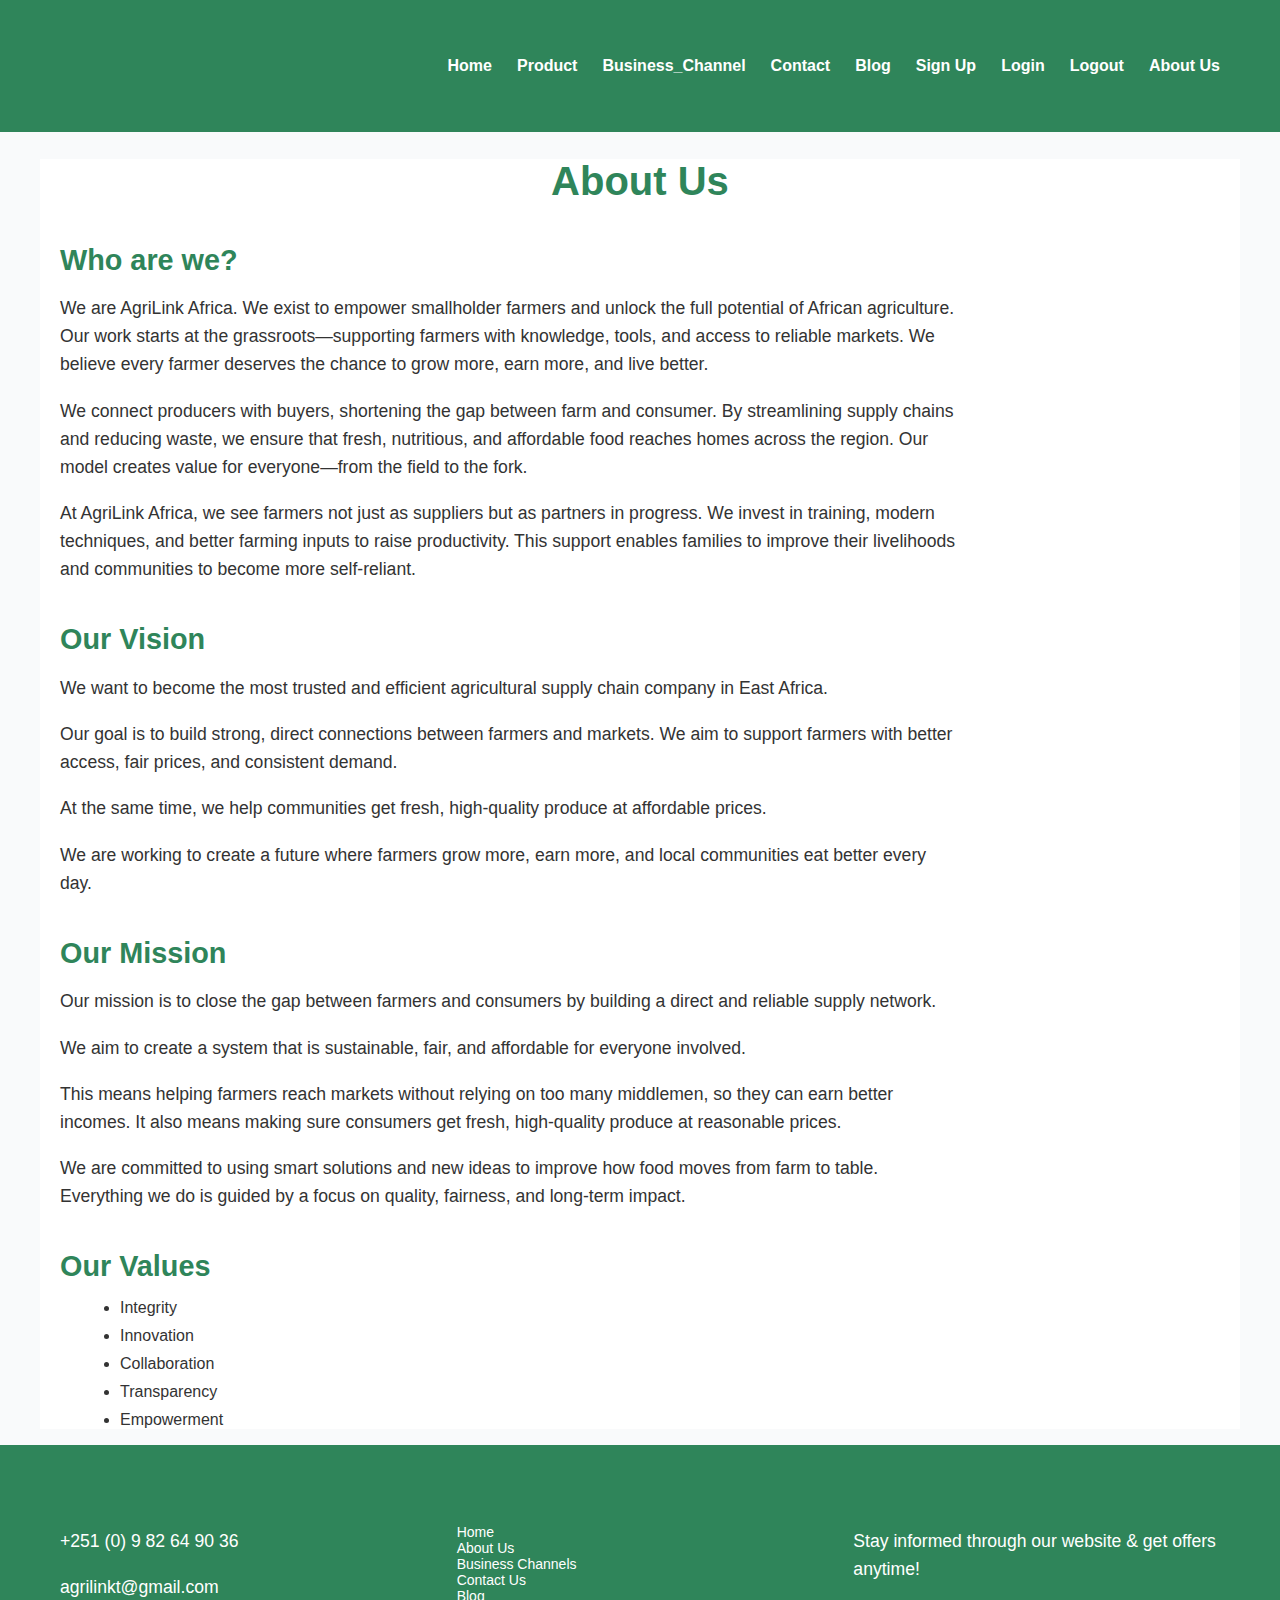
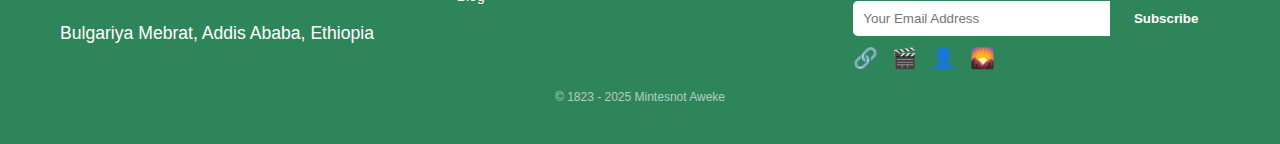
<file: about.html>
<!DOCTYPE html>
<html lang="en">
<head>
<meta charset="UTF-8" />
<meta name="viewport" content="width=device-width, initial-scale=1" />
<title>About Us - AgriLink Africa</title>
<style>
  /* Base styles from previous example */
  * {
    box-sizing: border-box;
  }
  body {
    margin: 0; font-family: 'Segoe UI', Tahoma, Geneva, Verdana, sans-serif;
    background: #f9fafb; color: #333;
  }
  a {
    color:  #2f855a; text-decoration: none;
  }
  a:hover {
    text-decoration: underline;
  }
  .container {
    max-width: 1200px; margin: auto; padding: 0 20px;
  }

  /* Header/Nav */
  header {
    background:  #2f855a; color: white;
    padding: 15px 0;
  }
  header .container {
    display: flex; align-items: center; justify-content: space-between;
    flex-wrap: wrap;
  }
  header nav ul {
    list-style: none; display: flex; gap: 25px; margin: 0; padding: 0;
  }
  header nav ul li {
    font-weight: 600;
  }
  header nav ul li a {
    color: white; font-size: 16px;
  }
  header nav ul li a.active {
    text-decoration: underline;
  }

  /* About Content */
  main {
    background: white;
    padding: 40px 20px;
  }
  h1, h2, h3 {
    color:  #2f855a;
  }
  h1 {
    font-size: 2.5rem; margin-bottom: 30px; text-align: center;
  }
  h2 {
    font-size: 1.8rem; margin-top: 40px; margin-bottom: 15px;
  }
  h3 {
    font-size: 1.3rem; margin-top: 25px; margin-bottom: 10px;
  }
  p {
    max-width: 900px; margin-bottom: 18px; line-height: 1.6;
    font-size: 1.1rem;
  }
  ul.values {
    max-width: 500px;
    list-style-type: disc;
    margin-left: 20px;
  }
  ul.values li {
    margin-bottom: 10px;
  }

  /* Footer */
  footer {
    background:  #2f855a; color: white;
    padding: 40px 20px;
    font-size: 14px;
  }
  footer .footer-container {
    max-width: 1200px;
    margin: auto;
    display: flex;
    flex-wrap: wrap;
    justify-content: space-between;
    gap: 30px;
  }
  footer .footer-section {
    flex: 1 1 200px;
  }
  footer h3 {
    margin-top: 0;
    margin-bottom: 15px;
    font-weight: 700;
  }
  footer p, footer a {
    color: white;
    text-decoration: none;
  }
  footer a:hover {
    text-decoration: underline;
  }
  footer .newsletter input[type="email"] {
    padding: 10px;
    width: 70%;
    border: none;
    border-radius: 5px 0 0 5px;
    outline: none;
  }
  footer .newsletter button {
    padding: 10px 20px;
    border: none;
    background:  #2f855a;
    color: white;
    font-weight: 700;
    border-radius: 0 5px 5px 0;
    cursor: pointer;
  }
  .social-icons {
    margin-top: 10px;
  }
  .social-icons a {
    display: inline-block;
    margin-right: 10px;
    color: white;
    font-size: 20px;
  }

  /* Responsive */
  @media (max-width: 700px) {
    header .container {
      flex-direction: column;
      gap: 15px;
    }
    footer .footer-container {
      flex-direction: column;
      gap: 20px;
    }
  }
</style>
</head>
<body>

<header>
  <div class="container">
    <h1>AgriLink Africa</h1>
    <nav>
        <ul class="nav-links">
          <li><a href="I.html" data-section="home">Home</a></li>
          <li><a href="#" data-section="products">Product</a></li>
          <li><a href="business-channels.html">Business_Channel</a></li>
          <li><a href="contact.html" >Contact</a></li>
          <li><a href="blog.html" >Blog</a></li>
          <li><a href="#" data-section="signup">Sign Up</a></li>
          <li><a href="#" data-section="login" id="loginLink">Login</a></li>
          <li><a href="#" id="logoutBtn" class="hidden">Logout</a></li>
          <li><a href="about.html">About Us</a></li>
        </ul>
  </div>
</header>

<main class="container">
  <h1>About Us</h1>

  <section>
    <h2>Who are we?</h2>
    <p>We are AgriLink Africa. We exist to empower smallholder farmers and unlock the full potential of African agriculture. Our work starts at the grassroots—supporting farmers with knowledge, tools, and access to reliable markets. We believe every farmer deserves the chance to grow more, earn more, and live better.</p>
    <p>We connect producers with buyers, shortening the gap between farm and consumer. By streamlining supply chains and reducing waste, we ensure that fresh, nutritious, and affordable food reaches homes across the region. Our model creates value for everyone—from the field to the fork.</p>
    <p>At AgriLink Africa, we see farmers not just as suppliers but as partners in progress. We invest in training, modern techniques, and better farming inputs to raise productivity. This support enables families to improve their livelihoods and communities to become more self-reliant.</p>
  </section>

  <section>
    <h2>Our Vision</h2>
    <p>We want to become the most trusted and efficient agricultural supply chain company in East Africa.</p>
    <p>Our goal is to build strong, direct connections between farmers and markets. We aim to support farmers with better access, fair prices, and consistent demand.</p>
    <p>At the same time, we help communities get fresh, high-quality produce at affordable prices.</p>
    <p>We are working to create a future where farmers grow more, earn more, and local communities eat better every day.</p>
  </section>

  <section>
    <h2>Our Mission</h2>
    <p>Our mission is to close the gap between farmers and consumers by building a direct and reliable supply network.</p>
    <p>We aim to create a system that is sustainable, fair, and affordable for everyone involved.</p>
    <p>This means helping farmers reach markets without relying on too many middlemen, so they can earn better incomes. It also means making sure consumers get fresh, high-quality produce at reasonable prices.</p>
    <p>We are committed to using smart solutions and new ideas to improve how food moves from farm to table. Everything we do is guided by a focus on quality, fairness, and long-term impact.</p>
  </section>

  <section>
    <h2>Our Values</h2>
    <ul class="values">
      <li>Integrity</li>
      <li>Innovation</li>
      <li>Collaboration</li>
      <li>Transparency</li>
      <li>Empowerment</li>
    </ul>
  </section>
</main>

<footer>
  <div class="footer-container container">
    <div class="footer-section">
      <h3>Contact Us</h3>
      <p>+251 (0) 9 82 64 90 36</p>
      <p>agrilinkt@gmail.com</p>
      <p>Bulgariya Mebrat, Addis Ababa, Ethiopia</p>
    </div>
    <div class="footer-section">
      <h3>Quick Links</h3>
      <ul style="list-style:none; padding-left:0;">
        <li><a href="index.html">Home</a></li>
        <li><a href="about.html" class="active">About Us</a></li>
        <li><a href="#">Business Channels</a></li>
        <li><a href="#">Contact Us</a></li>
        <li><a href="#">Blog</a></li>
      </ul>
    </div>
    <div class="footer-section newsletter">
      <h3>Stay Informed</h3>
      <p>Stay informed through our website & get offers anytime!</p>
      <form>
        <input type="email" placeholder="Your Email Address" required />
        <button type="submit">Subscribe</button>
      </form>
      <div class="social-icons">
        <a href="#" aria-label="LinkedIn">&#128279;</a>
        <a href="#" aria-label="TikTok">&#127916;</a>
        <a href="#" aria-label="Facebook">&#128100;</a>
        <a href="#" aria-label="Instagram">&#127748;</a>
      </div>
    </div>
  </div>
  <div style="text-align:center; margin-top: 20px; font-size:12px; opacity:0.6;">
    &copy; 1823 - 2025 Mintesnot Aweke
  </div>
</footer>

</body>
</html>
</file>
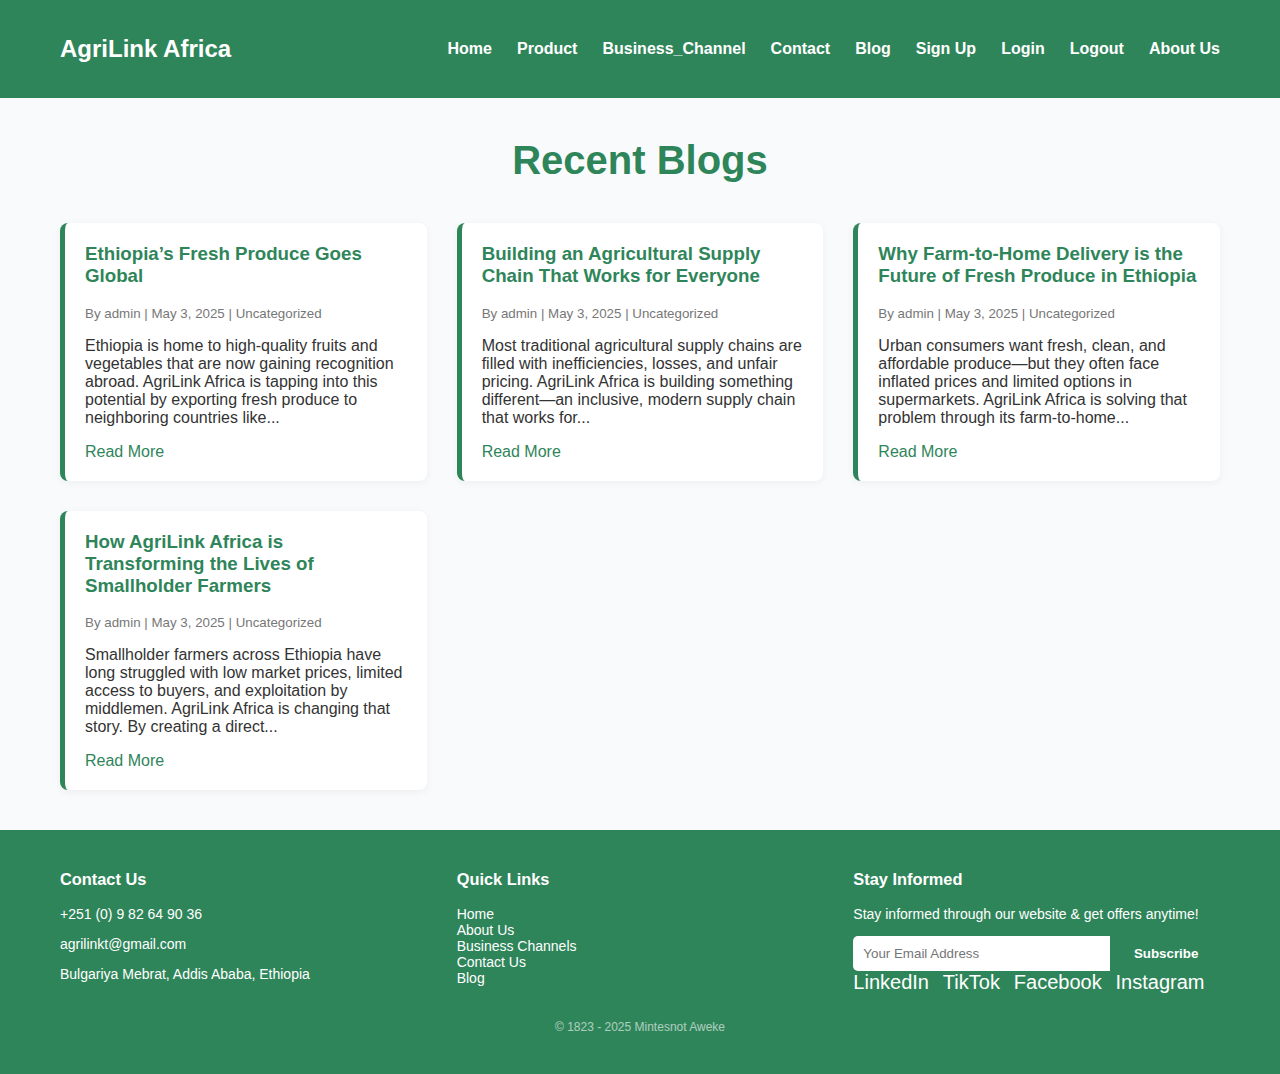
<file: blog.html>
<!DOCTYPE html>
<html lang="en">
<head>
  <meta charset="UTF-8" />
  <meta name="viewport" content="width=device-width, initial-scale=1" />
  <title>Blog - AgriLink Africa</title>
  <style>
    * {
      box-sizing: border-box;
    }
    body {
      margin: 0;
      font-family: 'Segoe UI', Tahoma, Geneva, Verdana, sans-serif;
      background: #f9fafb;
      color: #333;
    }
    a {
      color:  #2f855a;
      text-decoration: none;
    }
    a:hover {
      text-decoration: underline;
    }
    .container {
      max-width: 1200px;
      margin: auto;
      padding: 0 20px;
    }

    header {
      background:  #2f855a;
      color: white;
      padding: 15px 0;
    }
    header .container {
      display: flex;
      align-items: center;
      justify-content: space-between;
      flex-wrap: wrap;
    }
    nav ul {
      list-style: none;
      display: flex;
      gap: 25px;
      padding: 0;
      margin: 0;
    }
    nav ul li a {
      color: white;
      font-weight: bold;
    }
    nav ul li a.active {
      text-decoration: underline;
    }

    h1 {
      text-align: center;
      color:  #2f855a;
      font-size: 2.5rem;
      margin-top: 40px;
    }

    .blog-list {
      display: grid;
      grid-template-columns: repeat(auto-fit, minmax(300px, 1fr));
      gap: 30px;
      margin: 40px 0;
    }
    .blog-post {
      background: white;
      border-left: 5px solid  #2f855a;
      border-radius: 8px;
      box-shadow: 0 2px 8px rgba(0,0,0,0.05);
      padding: 20px;
    }
    .blog-post h3 {
      margin-top: 0;
      color:  #2f855a;
    }
    .blog-post small {
      display: block;
      margin-bottom: 10px;
      color: #777;
    }

    footer {
      background:  #2f855a;
      color: white;
      padding: 40px 20px;
      font-size: 14px;
    }
    .footer-container {
      max-width: 1200px;
      margin: auto;
      display: flex;
      flex-wrap: wrap;
      justify-content: space-between;
      gap: 30px;
    }
    .footer-section {
      flex: 1 1 200px;
    }
    footer h3 {
      margin-top: 0;
    }
    footer p, footer a {
      color: white;
      text-decoration: none;
    }
    .newsletter input[type="email"] {
      padding: 10px;
      width: 70%;
      border: none;
      border-radius: 5px 0 0 5px;
    }
    .newsletter button {
      padding: 10px 20px;
      border: none;
      background:  #2f855a;
      color: white;
      font-weight: bold;
      border-radius: 0 5px 5px 0;
    }
    .social-icons a {
      margin-right: 10px;
      font-size: 20px;
      color: white;
    }

    @media (max-width: 768px) {
      header .container {
        flex-direction: column;
        gap: 10px;
      }
      .footer-container {
        flex-direction: column;
        gap: 20px;
      }
    }
  </style>
</head>
<body>

<header>
  <div class="container">
    <h2>AgriLink Africa</h2>
    <nav>
        <ul class="nav-links">
          <li><a href="I.html" data-section="home">Home</a></li>
          <li><a href="#" data-section="products">Product</a></li>
          <li><a href="business-channels.html">Business_Channel</a></li>
          <li><a href="contact.html" >Contact</a></li>
          <li><a href="blog.html" >Blog</a></li>
          <li><a href="#" data-section="signup">Sign Up</a></li>
          <li><a href="#" data-section="login" id="loginLink">Login</a></li>
          <li><a href="#" id="logoutBtn" class="hidden">Logout</a></li>
          <li><a href="about.html">About Us</a></li>
        </ul>
  </div>
</header>

<main class="container">
  <h1>Recent Blogs</h1>
  <section class="blog-list">
    
    <div class="blog-post">
      <h3>Ethiopia’s Fresh Produce Goes Global</h3>
      <small>By admin | May 3, 2025 | Uncategorized</small>
      <p>Ethiopia is home to high-quality fruits and vegetables that are now gaining recognition abroad. AgriLink Africa is tapping into this potential by exporting fresh produce to neighboring countries like...</p>
      <a href="#">Read More</a>
    </div>

    <div class="blog-post">
      <h3>Building an Agricultural Supply Chain That Works for Everyone</h3>
      <small>By admin | May 3, 2025 | Uncategorized</small>
      <p>Most traditional agricultural supply chains are filled with inefficiencies, losses, and unfair pricing. AgriLink Africa is building something different—an inclusive, modern supply chain that works for...</p>
      <a href="#">Read More</a>
    </div>

    <div class="blog-post">
      <h3>Why Farm-to-Home Delivery is the Future of Fresh Produce in Ethiopia</h3>
      <small>By admin | May 3, 2025 | Uncategorized</small>
      <p>Urban consumers want fresh, clean, and affordable produce—but they often face inflated prices and limited options in supermarkets. AgriLink Africa is solving that problem through its farm-to-home...</p>
      <a href="#">Read More</a>
    </div>

    <div class="blog-post">
      <h3>How AgriLink Africa is Transforming the Lives of Smallholder Farmers</h3>
      <small>By admin | May 3, 2025 | Uncategorized</small>
      <p>Smallholder farmers across Ethiopia have long struggled with low market prices, limited access to buyers, and exploitation by middlemen. AgriLink Africa is changing that story. By creating a direct...</p>
      <a href="#">Read More</a>
    </div>

  </section>
</main>

<footer>
  <div class="footer-container container">
    <div class="footer-section">
      <h3>Contact Us</h3>
      <p>+251 (0) 9 82 64 90 36</p>
      <p>agrilinkt@gmail.com</p>
      <p>Bulgariya Mebrat, Addis Ababa, Ethiopia</p>
    </div>
    <div class="footer-section">
      <h3>Quick Links</h3>
      <ul style="list-style:none; padding-left:0;">
        <li><a href="index.html">Home</a></li>
        <li><a href="about.html">About Us</a></li>
        <li><a href="business-channels.html">Business Channels</a></li>
        <li><a href="contact.html">Contact Us</a></li>
        <li><a href="blog.html" class="active">Blog</a></li>
      </ul>
    </div>
    <div class="footer-section newsletter">
      <h3>Stay Informed</h3>
      <p>Stay informed through our website & get offers anytime!</p>
      <form>
        <input type="email" placeholder="Your Email Address" required />
        <button type="submit">Subscribe</button>
      </form>
      <div class="social-icons">
        <a href="#">LinkedIn</a>
        <a href="#">TikTok</a>
        <a href="#">Facebook</a>
        <a href="#">Instagram</a>
      </div>
    </div>
  </div>
  <div style="text-align:center; margin-top: 20px; font-size:12px; opacity:0.6;">
    &copy; 1823 - 2025 Mintesnot Aweke
  </div>
</footer>

</body>
</html>
</file>
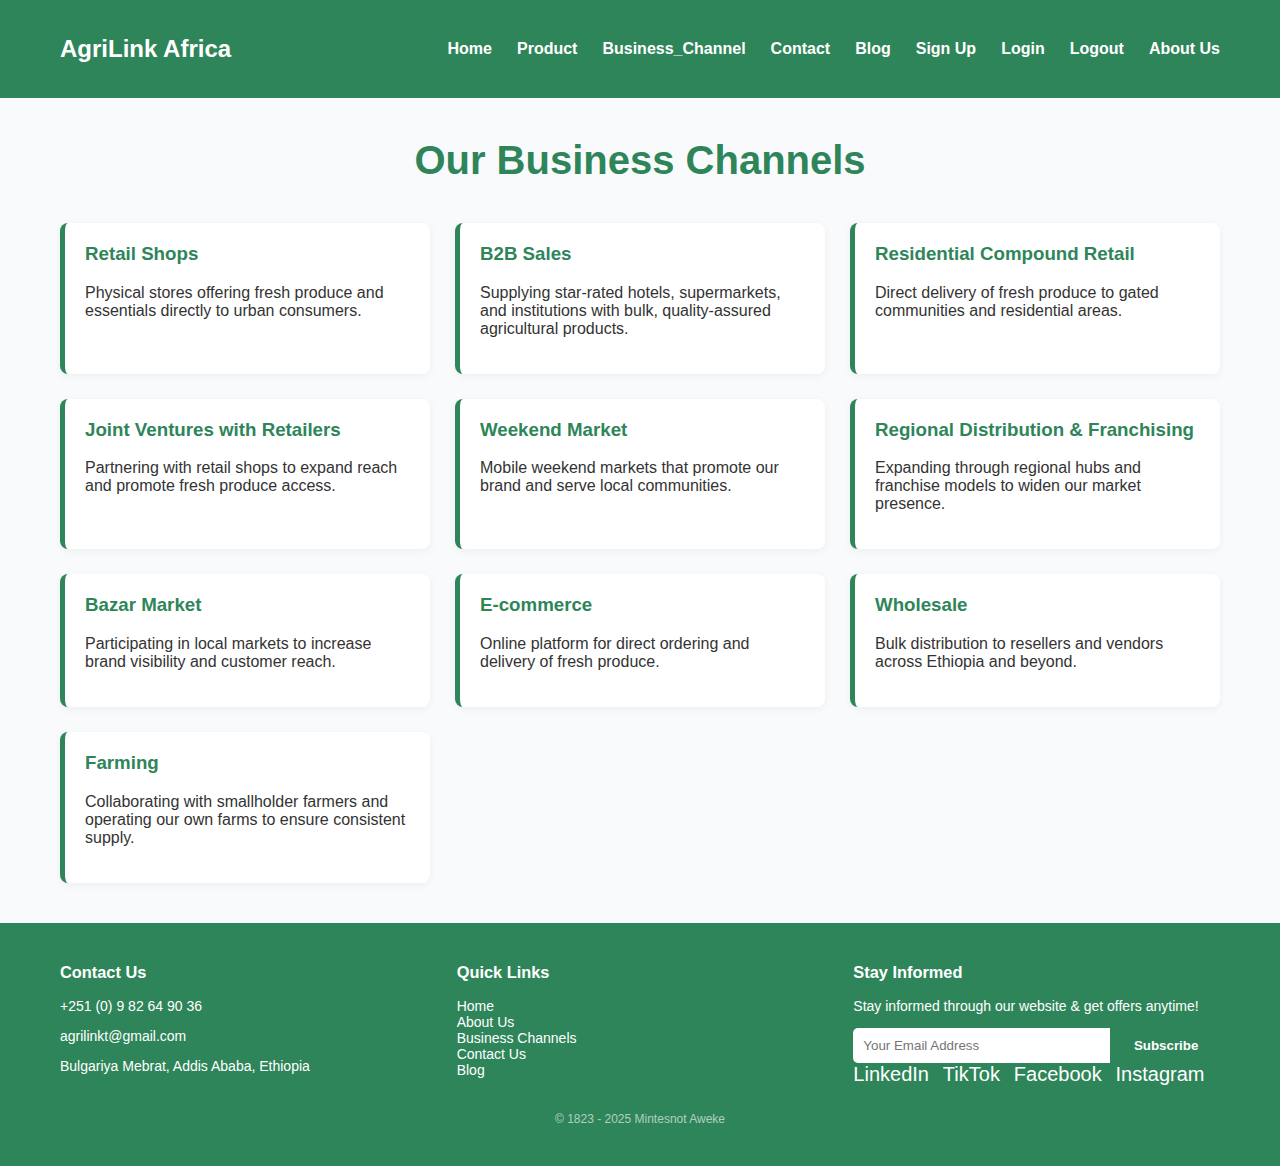
<file: business-channels.html>
<!DOCTYPE html>
<html lang="en">
<head>
  <meta charset="UTF-8" />
  <meta name="viewport" content="width=device-width, initial-scale=1" />
  <title>Business Channels - AgriLink Africa</title>
  <style>
    /* Base Styles */
    * {
      box-sizing: border-box;
    }
    body {
      margin: 0;
      font-family: 'Segoe UI', Tahoma, Geneva, Verdana, sans-serif;
      background: #f9fafb;
      color: #333;
    }
    a {
      color:  #2f855a;
      text-decoration: none;
    }
    a:hover {
      text-decoration: underline;
    }
    .container {
      max-width: 1200px;
      margin: auto;
      padding: 0 20px;
    }

    /* Header/Nav */
    header {
      background:  #2f855a;
      color: white;
      padding: 15px 0;
    }
    header .container {
      display: flex;
      align-items: center;
      justify-content: space-between;
      flex-wrap: wrap;
    }
    nav ul {
      list-style: none;
      display: flex;
      gap: 25px;
      padding: 0;
      margin: 0;
    }
    nav ul li a {
      color: white;
      font-weight: bold;
    }
    nav ul li a.active {
      text-decoration: underline;
    }

    /* Page Title */
    h1 {
      text-align: center;
      color:  #2f855a;
      font-size: 2.5rem;
      margin-top: 40px;
    }

    /* Business Channels Grid */
    .channels {
      display: grid;
      grid-template-columns: repeat(auto-fit, minmax(280px, 1fr));
      gap: 25px;
      margin: 40px 0;
    }
    .channel {
      background: white;
      padding: 20px;
      border-left: 5px solid  #2f855a;
      border-radius: 8px;
      box-shadow: 0 2px 8px rgba(0, 0, 0, 0.05);
    }
    .channel h3 {
      color:  #2f855a;
      margin-top: 0;
    }

    /* Footer */
    footer {
      background:  #2f855a;
      color: white;
      padding: 40px 20px;
      font-size: 14px;
    }
    .footer-container {
      max-width: 1200px;
      margin: auto;
      display: flex;
      flex-wrap: wrap;
      justify-content: space-between;
      gap: 30px;
    }
    .footer-section {
      flex: 1 1 200px;
    }
    footer h3 {
      margin-top: 0;
    }
    footer p, footer a {
      color: white;
      text-decoration: none;
    }
    .newsletter input[type="email"] {
      padding: 10px;
      width: 70%;
      border: none;
      border-radius: 5px 0 0 5px;
    }
    .newsletter button {
      padding: 10px 20px;
      border: none;
      background:  #2f855a;
      color: white;
      font-weight: bold;
      border-radius: 0 5px 5px 0;
    }
    .social-icons a {
      margin-right: 10px;
      font-size: 20px;
      color: white;
    }

    /* Responsive */
    @media (max-width: 700px) {
      header .container {
        flex-direction: column;
        align-items: center;
      }
      .footer-container {
        flex-direction: column;
        gap: 20px;
      }
    }
  </style>
</head>
<body>

<header>
  <div class="container">
    <h2>AgriLink Africa</h2>
   <nav>
        <ul class="nav-links">
          <li><a href="I.html" data-section="home">Home</a></li>
          <li><a href="#" data-section="products">Product</a></li>
          <li><a href="business-channels.html">Business_Channel</a></li>
          <li><a href="contact.html" >Contact</a></li>
          <li><a href="blog.html" >Blog</a></li>
          <li><a href="#" data-section="signup">Sign Up</a></li>
          <li><a href="#" data-section="login" id="loginLink">Login</a></li>
          <li><a href="#" id="logoutBtn" class="hidden">Logout</a></li>
          <li><a href="about.html">About Us</a></li>
        </ul>
  </div>
</header>

<main class="container">
  <h1>Our Business Channels</h1>
  <section class="channels">
    <div class="channel">
      <h3>Retail Shops</h3>
      <p>Physical stores offering fresh produce and essentials directly to urban consumers.</p>
    </div>
    <div class="channel">
      <h3>B2B Sales</h3>
      <p>Supplying star-rated hotels, supermarkets, and institutions with bulk, quality-assured agricultural products.</p>
    </div>
    <div class="channel">
      <h3>Residential Compound Retail</h3>
      <p>Direct delivery of fresh produce to gated communities and residential areas.</p>
    </div>
    <div class="channel">
      <h3>Joint Ventures with Retailers</h3>
      <p>Partnering with retail shops to expand reach and promote fresh produce access.</p>
    </div>
    <div class="channel">
      <h3>Weekend Market</h3>
      <p>Mobile weekend markets that promote our brand and serve local communities.</p>
    </div>
    <div class="channel">
      <h3>Regional Distribution & Franchising</h3>
      <p>Expanding through regional hubs and franchise models to widen our market presence.</p>
    </div>
    <div class="channel">
      <h3>Bazar Market</h3>
      <p>Participating in local markets to increase brand visibility and customer reach.</p>
    </div>
    <div class="channel">
      <h3>E-commerce</h3>
      <p>Online platform for direct ordering and delivery of fresh produce.</p>
    </div>
    <div class="channel">
      <h3>Wholesale</h3>
      <p>Bulk distribution to resellers and vendors across Ethiopia and beyond.</p>
    </div>
    <div class="channel">
      <h3>Farming</h3>
      <p>Collaborating with smallholder farmers and operating our own farms to ensure consistent supply.</p>
    </div>
  </section>
</main>

<footer>
  <div class="footer-container container">
    <div class="footer-section">
      <h3>Contact Us</h3>
      <p>+251 (0) 9 82 64 90 36</p>
      <p>agrilinkt@gmail.com</p>
      <p>Bulgariya Mebrat, Addis Ababa, Ethiopia</p>
    </div>
    <div class="footer-section">
      <h3>Quick Links</h3>
      <ul style="list-style:none; padding-left:0;">
        <li><a href="index.html">Home</a></li>
        <li><a href="about.html">About Us</a></li>
        <li><a href="business-channels.html" class="active">Business Channels</a></li>
        <li><a href="#">Contact Us</a></li>
        <li><a href="#">Blog</a></li>
      </ul>
    </div>
    <div class="footer-section newsletter">
      <h3>Stay Informed</h3>
      <p>Stay informed through our website & get offers anytime!</p>
      <form>
        <input type="email" placeholder="Your Email Address" required />
        <button type="submit">Subscribe</button>
      </form>
      <div class="social-icons">
        <a href="#">LinkedIn</a>
        <a href="#">TikTok</a>
        <a href="#">Facebook</a>
        <a href="#">Instagram</a>
      </div>
    </div>
  </div>
  <div style="text-align:center; margin-top: 20px; font-size:12px; opacity:0.6;">
    &copy; 1823 - 2025 Mintesnot Aweke
  </div>
</footer>

</body>
</html>
</file>
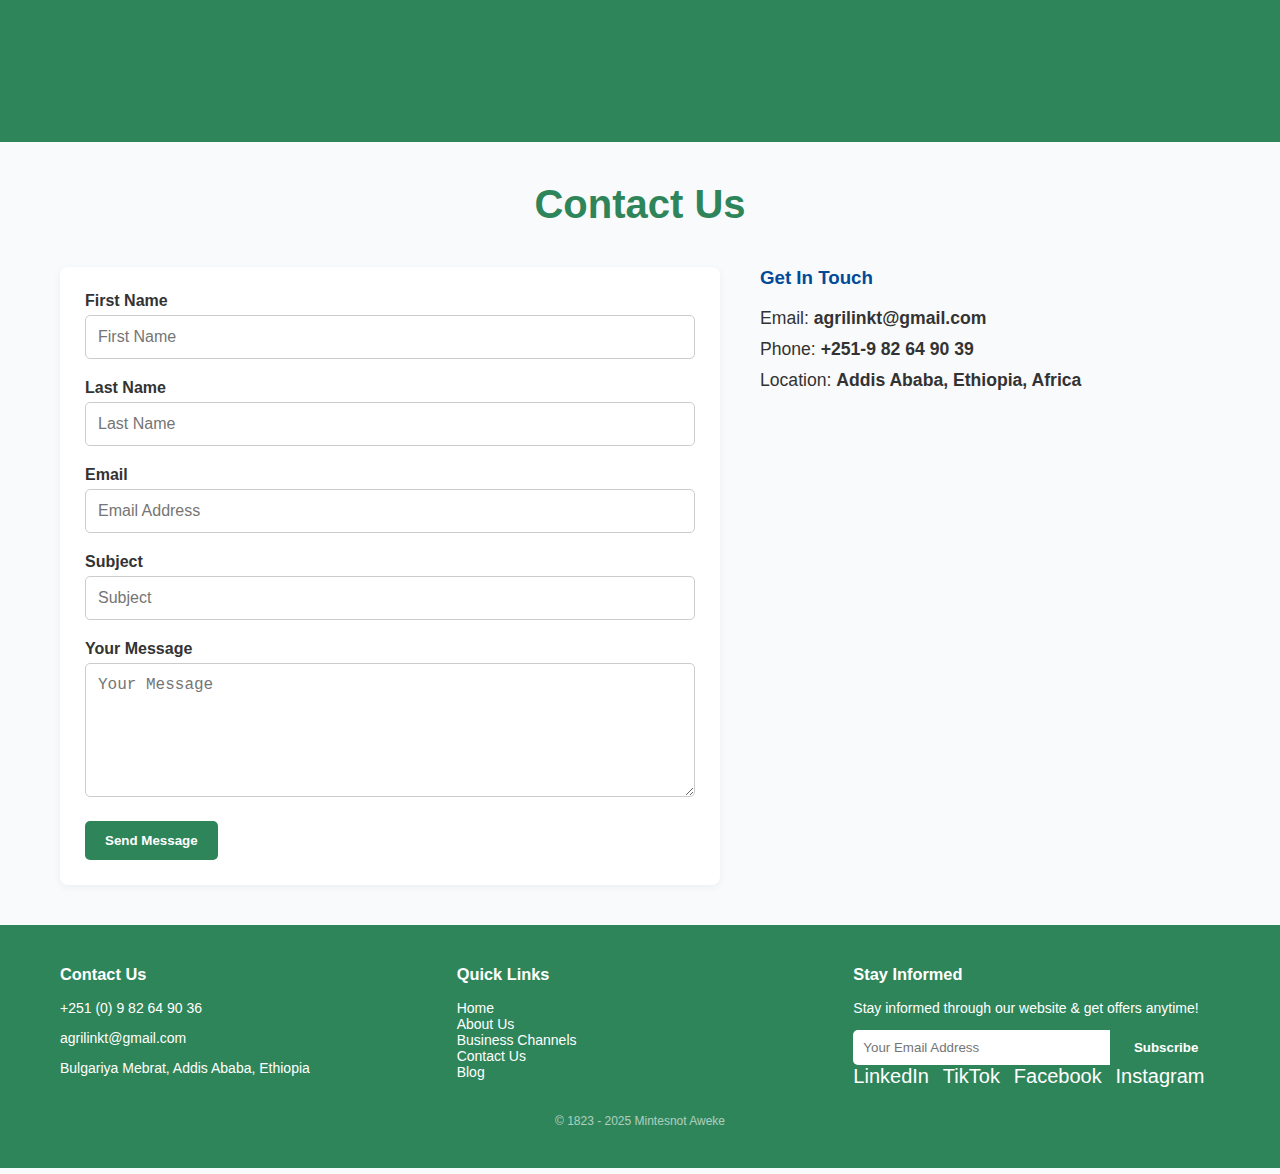
<file: contact.html>
<!DOCTYPE html>
<html lang="en">
<head>
  <meta charset="UTF-8" />
  <meta name="viewport" content="width=device-width, initial-scale=1" />
  <title>Contact Us - AgriLink Africa</title>
  <style>
    * {
      box-sizing: border-box;
    }
    body {
      margin: 0;
      font-family: 'Segoe UI', Tahoma, Geneva, Verdana, sans-serif;
      background: #f9fafb;
      color: #333;
    }
    a {
      color:  #2f855a;
      text-decoration: none;
    }
    a:hover {
      text-decoration: underline;
    }
    .container {
      max-width: 1200px;
      margin: auto;
      padding: 0 20px;
    }

    header {
      background:  #2f855a;
      color: white;
      padding: 15px 0;
    }
    header .container {
      display: flex;
      align-items: center;
      justify-content: space-between;
      flex-wrap: wrap;
    }
    nav ul {
      list-style: none;
      display: flex;
      gap: 25px;
      padding: 0;
      margin: 0;
    }
    nav ul li a {
      color: white;
      font-weight: bold;
    }
    nav ul li a.active {
      text-decoration: underline;
    }

    h1 {
      text-align: center;
      color:  #2f855a;
      font-size: 2.5rem;
      margin-top: 40px;
    }

    .contact-section {
      display: flex;
      flex-wrap: wrap;
      gap: 40px;
      margin: 40px 0;
    }
    .contact-form {
      flex: 1 1 500px;
      background: white;
      padding: 25px;
      border-radius: 8px;
      box-shadow: 0 2px 8px rgba(0,0,0,0.05);
    }
    .contact-form label {
      display: block;
      margin-bottom: 5px;
      font-weight: 600;
    }
    .contact-form input,
    .contact-form textarea {
      width: 100%;
      padding: 12px;
      margin-bottom: 20px;
      border: 1px solid #ccc;
      border-radius: 5px;
      font-size: 1rem;
    }
    .contact-form button {
      background:  #2f855a;
      color: white;
      padding: 12px 20px;
      border: none;
      border-radius: 5px;
      font-weight: bold;
      cursor: pointer;
    }
    .contact-info {
      flex: 1 1 300px;
    }
    .contact-info h3 {
      margin-top: 0;
      color: #004b99;
    }
    .contact-info p {
      margin: 10px 0;
      font-size: 1.1rem;
    }

    footer {
      background:  #2f855a;
      color: white;
      padding: 40px 20px;
      font-size: 14px;
    }
    .footer-container {
      max-width: 1200px;
      margin: auto;
      display: flex;
      flex-wrap: wrap;
      justify-content: space-between;
      gap: 30px;
    }
    .footer-section {
      flex: 1 1 200px;
    }
    footer h3 {
      margin-top: 0;
    }
    footer p, footer a {
      color: white;
      text-decoration: none;
    }
    .newsletter input[type="email"] {
      padding: 10px;
      width: 70%;
      border: none;
      border-radius: 5px 0 0 5px;
    }
    .newsletter button {
      padding: 10px 20px;
      border: none;
      background:  #2f855a;
      color: white;
      font-weight: bold;
      border-radius: 0 5px 5px 0;
    }
    .social-icons a {
      margin-right: 10px;
      font-size: 20px;
      color: white;
    }

    @media (max-width: 768px) {
      .contact-section {
        flex-direction: column;
      }
      header .container {
        flex-direction: column;
        gap: 10px;
      }
      .footer-container {
        flex-direction: column;
        gap: 20px;
      }
    }
  </style>
</head>
<body>

<header>
  <div class="container">
      <h1 class="logo">AgriLink</h1>
    </div>
</header>

<main class="container">
  <h1>Contact Us</h1>
  <div class="contact-section">
    <div class="contact-form">
      <form action="#" method="post">
        <label for="fname">First Name</label>
        <input type="text" id="fname" name="first_name" placeholder="First Name" required />

        <label for="lname">Last Name</label>
        <input type="text" id="lname" name="last_name" placeholder="Last Name" required />

        <label for="email">Email</label>
        <input type="email" id="email" name="email" placeholder="Email Address" required />

        <label for="subject">Subject</label>
        <input type="text" id="subject" name="subject" placeholder="Subject" required />

        <label for="message">Your Message</label>
        <textarea id="message" name="message" rows="6" placeholder="Your Message" required></textarea>

        <button type="submit">Send Message</button>
      </form>
    </div>

    <div class="contact-info">
      <h3>Get In Touch</h3>
      <p>Email: <strong>agrilinkt@gmail.com</strong></p>
      <p>Phone: <strong>+251-9 82 64 90 39</strong></p>
      <p>Location: <strong>Addis Ababa, Ethiopia, Africa</strong></p>
    </div>
  </div>
</main>

<footer>
  <div class="footer-container container">
    <div class="footer-section">
      <h3>Contact Us</h3>
      <p>+251 (0) 9 82 64 90 36</p>
      <p>agrilinkt@gmail.com</p>
      <p>Bulgariya Mebrat, Addis Ababa, Ethiopia</p>
    </div>
    <div class="footer-section">
      <h3>Quick Links</h3>
      <ul style="list-style:none; padding-left:0;">
        <li><a href="index.html">Home</a></li>
        <li><a href="about.html">About Us</a></li>
        <li><a href="business-channels.html">Business Channels</a></li>
        <li><a href="contact.html" class="active">Contact Us</a></li>
        <li><a href="#">Blog</a></li>
      </ul>
    </div>
    <div class="footer-section newsletter">
      <h3>Stay Informed</h3>
      <p>Stay informed through our website & get offers anytime!</p>
      <form>
        <input type="email" placeholder="Your Email Address" required />
        <button type="submit">Subscribe</button>
      </form>
      <div class="social-icons">
        <a href="#">LinkedIn</a>
        <a href="#">TikTok</a>
        <a href="#">Facebook</a>
        <a href="#">Instagram</a>
      </div>
    </div>
  </div>
  <div style="text-align:center; margin-top: 20px; font-size:12px; opacity:0.6;">
    &copy; 1823 - 2025 Mintesnot Aweke
  </div>
</footer>
   <script src="script.js"></script>
</body>
</html>
</file>
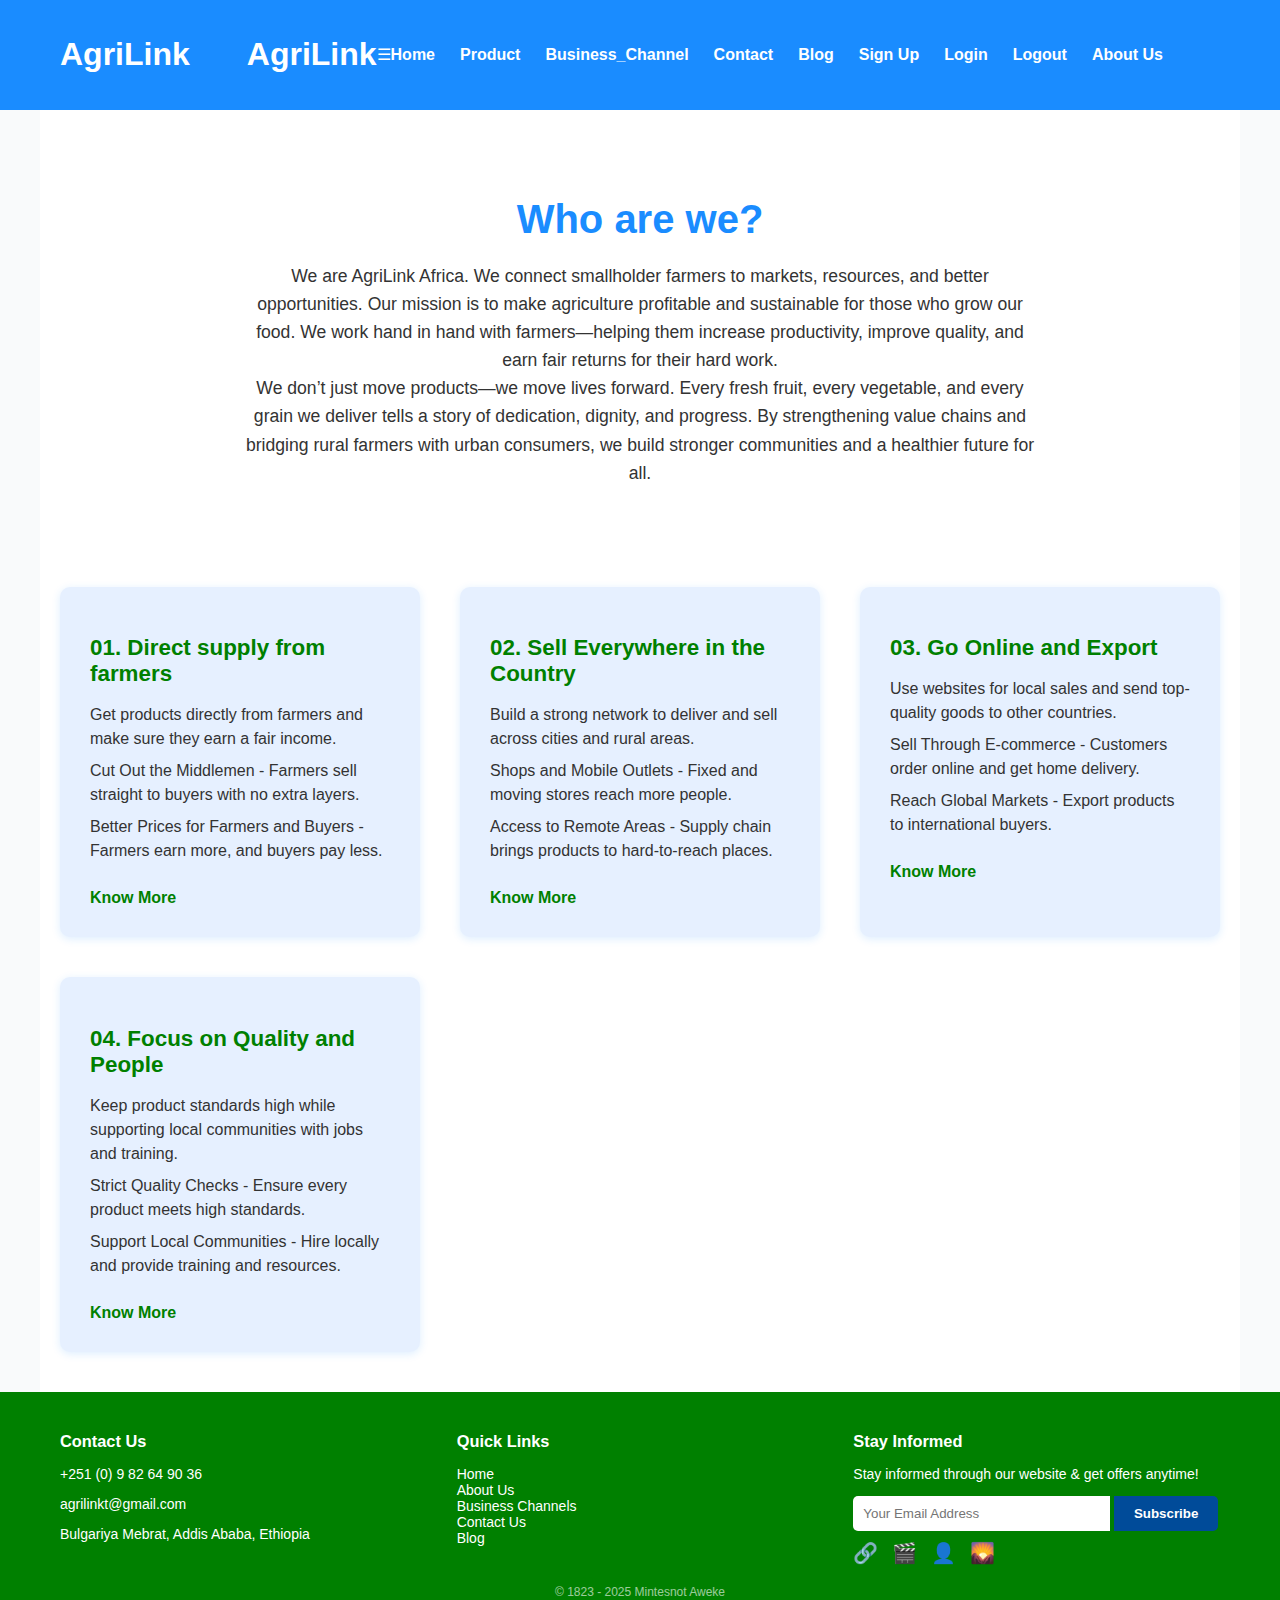
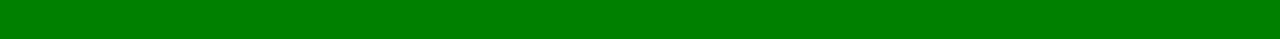
<file: I.html>
<!DOCTYPE html>
<html lang="en">
<head>
<meta charset="UTF-8" />
<meta name="viewport" content="width=device-width, initial-scale=1" />
<title>AgriLink Africa - Connecting Farmers to Markets</title>
<style>
  /* Reset and base */
  * {
    box-sizing: border-box;
  }
  body {
    margin: 0; font-family: 'Segoe UI', Tahoma, Geneva, Verdana, sans-serif;
    background: #f9fafb; color: #333;
  }
  a {
    color: #1a8cff; text-decoration: none;
  }
  a:hover {
    text-decoration: underline;
  }

  /* Container */
  .container {
    max-width: 1200px; margin: auto; padding: 0 20px;
  }

  /* Header */
  header {
    background: #1a8cff; color: white;
    padding: 15px 0;
  }
  header .container {
    display: flex; align-items: center; justify-content: space-between;
  }
  header nav ul {
    list-style: none; display: flex; gap: 25px; margin: 0; padding: 0;
  }
  header nav ul li {
    font-weight: 600;
  }
  header nav ul li a {
    color: white; font-size: 16px;
  }

  /* Hero/About Section */
  #about {
    background: white;
    padding: 60px 20px;
    text-align: center;
  }
  #about h1 {
    font-size: 2.5rem; margin-bottom: 20px; color: #1a8cff;
  }
  #about p {
    max-width: 800px; margin: auto; font-size: 1.1rem; line-height: 1.6;
  }

  /* Features */
  .features {
    display: grid;
    grid-template-columns: repeat(auto-fit, minmax(280px, 1fr));
    gap: 40px;
    background: white;
    padding: 40px 20px;
  }
  .feature {
    background: #e6f0ff;
    border-radius: 10px;
    padding: 30px;
    box-shadow: 0 2px 8px rgb(26 140 255 / 0.15);
  }
  .feature h2 {
    color: green;
    margin-bottom: 12px;
    font-size: 1.4rem;
  }
  .feature ul {
    list-style: none;
    padding-left: 0;
    line-height: 1.5;
  }
  .feature ul li {
    margin-bottom: 8px;
  }
  .feature a {
    font-weight: 600;
    display: inline-block;
    margin-top: 10px;
    color: green;
  }

  /* Footer */
  footer {
    background: green; color: white;
    padding: 40px 20px;
    font-size: 14px;
  }
  footer .footer-container {
    max-width: 1200px;
    margin: auto;
    display: flex;
    flex-wrap: wrap;
    justify-content: space-between;
    gap: 30px;
  }
  footer .footer-section {
    flex: 1 1 200px;
  }
  footer h3 {
    margin-top: 0;
    margin-bottom: 15px;
    font-weight: 700;
  }
  footer p, footer a {
    color: white;
    text-decoration: none;
  }
  footer a:hover {
    text-decoration: underline;
  }
  footer .newsletter input[type="email"] {
    padding: 10px;
    width: 70%;
    border: none;
    border-radius: 5px 0 0 5px;
    outline: none;
  }
  footer .newsletter button {
    padding: 10px 20px;
    border: none;
    background: #004b99;
    color: white;
    font-weight: 700;
    border-radius: 0 5px 5px 0;
    cursor: pointer;
  }

  /* Social Icons */
  .social-icons {
    margin-top: 10px;
  }
  .social-icons a {
    display: inline-block;
    margin-right: 10px;
    color: white;
    font-size: 20px;
  }

  /* Responsive */
  @media (max-width: 700px) {
    header .container {
      flex-direction: column;
      gap: 15px;
    }
    .features {
      padding: 20px 10px;
    }
    footer .footer-container {
      flex-direction: column;
      gap: 20px;
    }
  }
</style>
</head>
<body>

<header>
  <div class="container">
    <h1>AgriLink </h1>
    <div class="container">
      <h1 class="logo">AgriLink</h1>
      <div class="menu-toggle" id="menuToggle">&#9776;</div>
      <nav id="navbar">
        <ul class="nav-links">
          <li><a href="I.html" data-section="home">Home</a></li>
          <li><a href="#" data-section="products">Product</a></li>
          <li><a href="business-channels.html">Business_Channel</a></li>
          <li><a href="contact.html">Contact</a></li>
          <li><a href="blog.html">Blog</a></li>
          <li><a href="#" data-section="signup">Sign Up</a></li>
          <li><a href="#" data-section="login" id="loginLink">Login</a></li>
          <li><a href="#" id="logoutBtn" class="hidden">Logout</a></li>
          <li><a href="about.html">About Us</a></li>
        </ul>
      </nav>
    </div>
</header>

<section id="about" class="container">
  <h1>Who are we?</h1>
  <p>We are AgriLink Africa. We connect smallholder farmers to markets, resources, and better opportunities. Our mission is to make agriculture profitable and sustainable for those who grow our food. We work hand in hand with farmers—helping them increase productivity, improve quality, and earn fair returns for their hard work.</p>
  <p>We don’t just move products—we move lives forward. Every fresh fruit, every vegetable, and every grain we deliver tells a story of dedication, dignity, and progress. By strengthening value chains and bridging rural farmers with urban consumers, we build stronger communities and a healthier future for all.</p>
</section>

<section class="features container">
  <div class="feature">
    <h2>01. Direct supply from farmers</h2>
    <ul>
      <li>Get products directly from farmers and make sure they earn a fair income.</li>
      <li>Cut Out the Middlemen - Farmers sell straight to buyers with no extra layers.</li>
      <li>Better Prices for Farmers and Buyers - Farmers earn more, and buyers pay less.</li>
    </ul>
    <a href="#">Know More</a>
  </div>
  <div class="feature">
    <h2>02. Sell Everywhere in the Country</h2>
    <ul>
      <li>Build a strong network to deliver and sell across cities and rural areas.</li>
      <li>Shops and Mobile Outlets - Fixed and moving stores reach more people.</li>
      <li>Access to Remote Areas - Supply chain brings products to hard-to-reach places.</li>
    </ul>
    <a href="#">Know More</a>
  </div>
  <div class="feature">
    <h2>03. Go Online and Export</h2>
    <ul>
      <li>Use websites for local sales and send top-quality goods to other countries.</li>
      <li>Sell Through E-commerce - Customers order online and get home delivery.</li>
      <li>Reach Global Markets - Export products to international buyers.</li>
    </ul>
    <a href="#">Know More</a>
  </div>
  <div class="feature">
    <h2>04. Focus on Quality and People</h2>
    <ul>
      <li>Keep product standards high while supporting local communities with jobs and training.</li>
      <li>Strict Quality Checks - Ensure every product meets high standards.</li>
      <li>Support Local Communities - Hire locally and provide training and resources.</li>
    </ul>
    <a href="#">Know More</a>
  </div>
</section>

<footer>
  <div class="footer-container container">
    <div class="footer-section">
      <h3>Contact Us</h3>
      <p>+251 (0) 9 82 64 90 36</p>
      <p>agrilinkt@gmail.com</p>
      <p>Bulgariya Mebrat, Addis Ababa, Ethiopia</p>
    </div>
    <div class="footer-section">
      <h3>Quick Links</h3>
      <ul style="list-style:none; padding-left:0;">
        <li><a href="#">Home</a></li>
        <li><a href="#">About Us</a></li>
        <li><a href="#">Business Channels</a></li>
        <li><a href="#">Contact Us</a></li>
        <li><a href="#">Blog</a></li>
      </ul>
    </div>
    <div class="footer-section newsletter">
      <h3>Stay Informed</h3>
      <p>Stay informed through our website & get offers anytime!</p>
      <form>
        <input type="email" placeholder="Your Email Address" required />
        <button type="submit">Subscribe</button>
      </form>
      <div class="social-icons">
        <a href="#" aria-label="LinkedIn">&#128279;</a>
        <a href="#" aria-label="TikTok">&#127916;</a>
        <a href="#" aria-label="Facebook">&#128100;</a>
        <a href="#" aria-label="Instagram">&#127748;</a>
      </div>
    </div>
  </div>
  <div style="text-align:center; margin-top: 20px; font-size:12px; opacity:0.6;">
    &copy; 1823 - 2025 Mintesnot Aweke
  </div>
</footer>
   <script src="script.js"></script>
</body>
</html>
</file>
